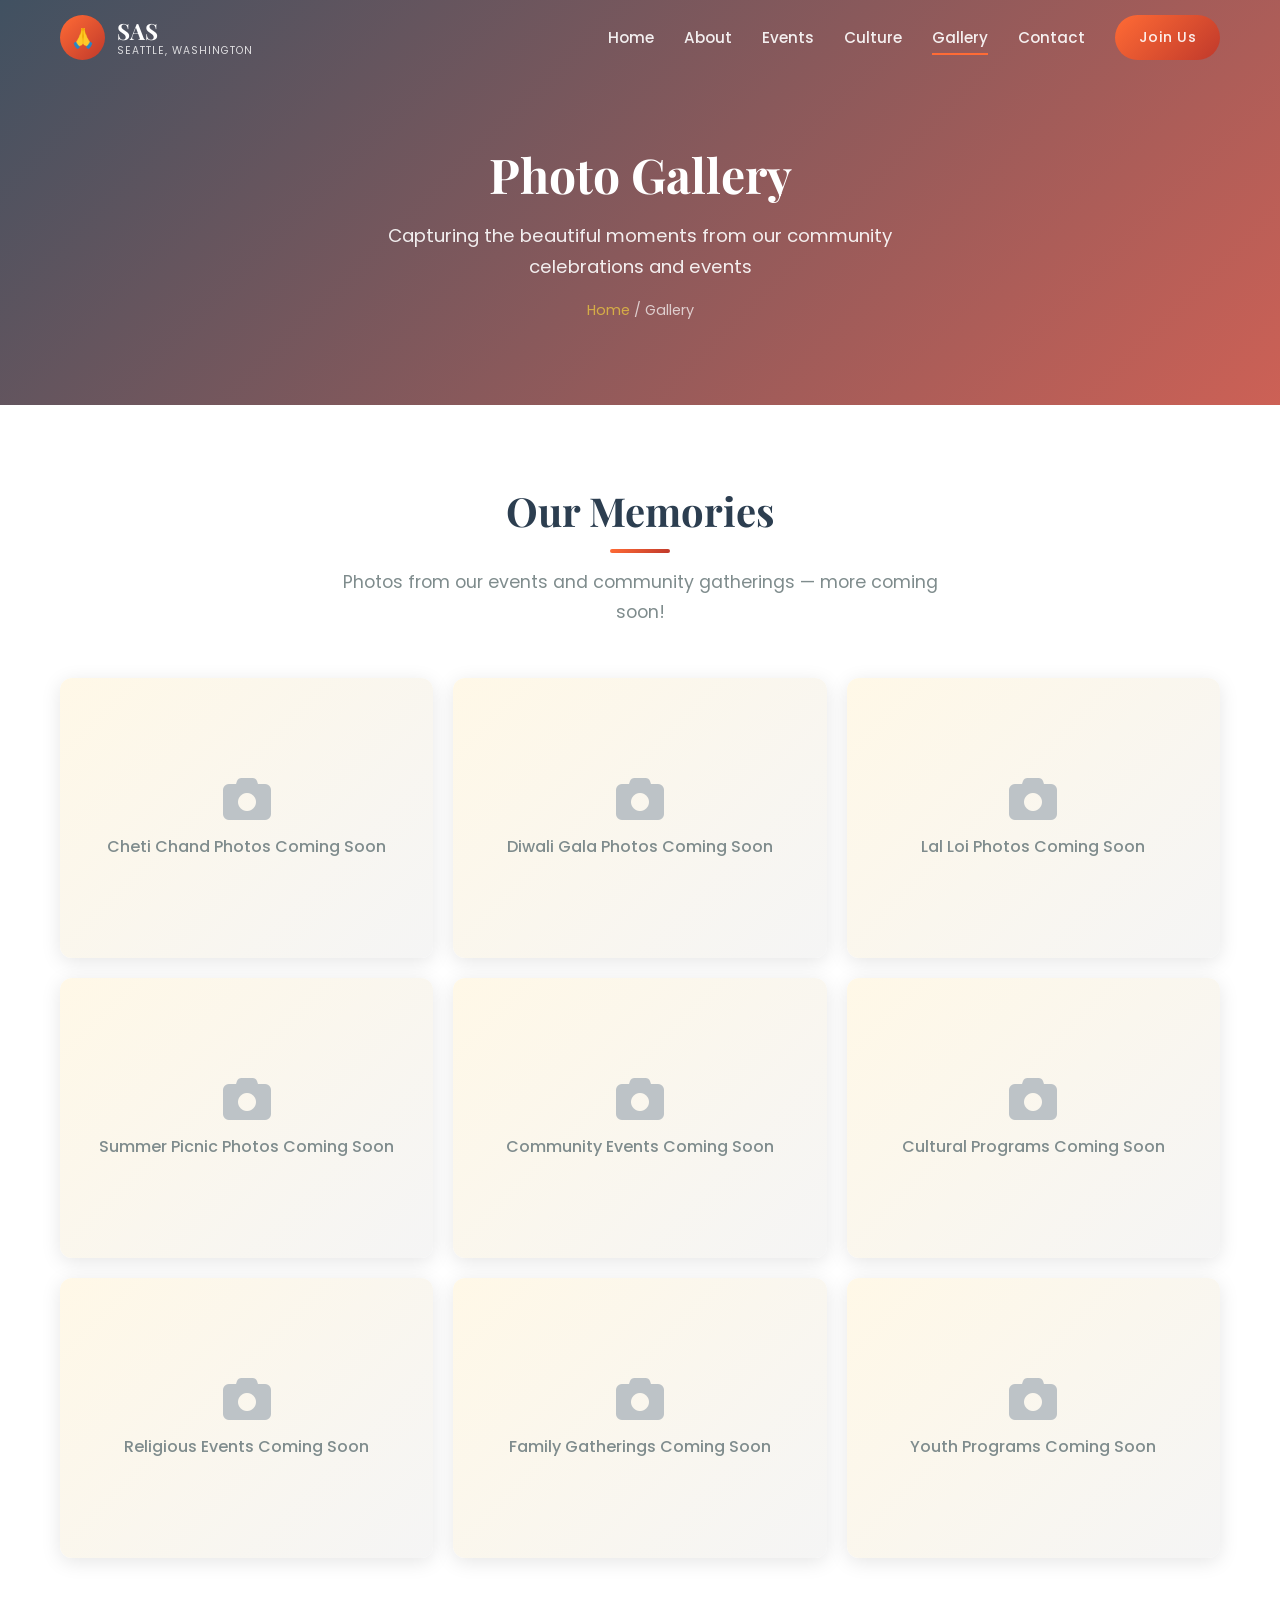
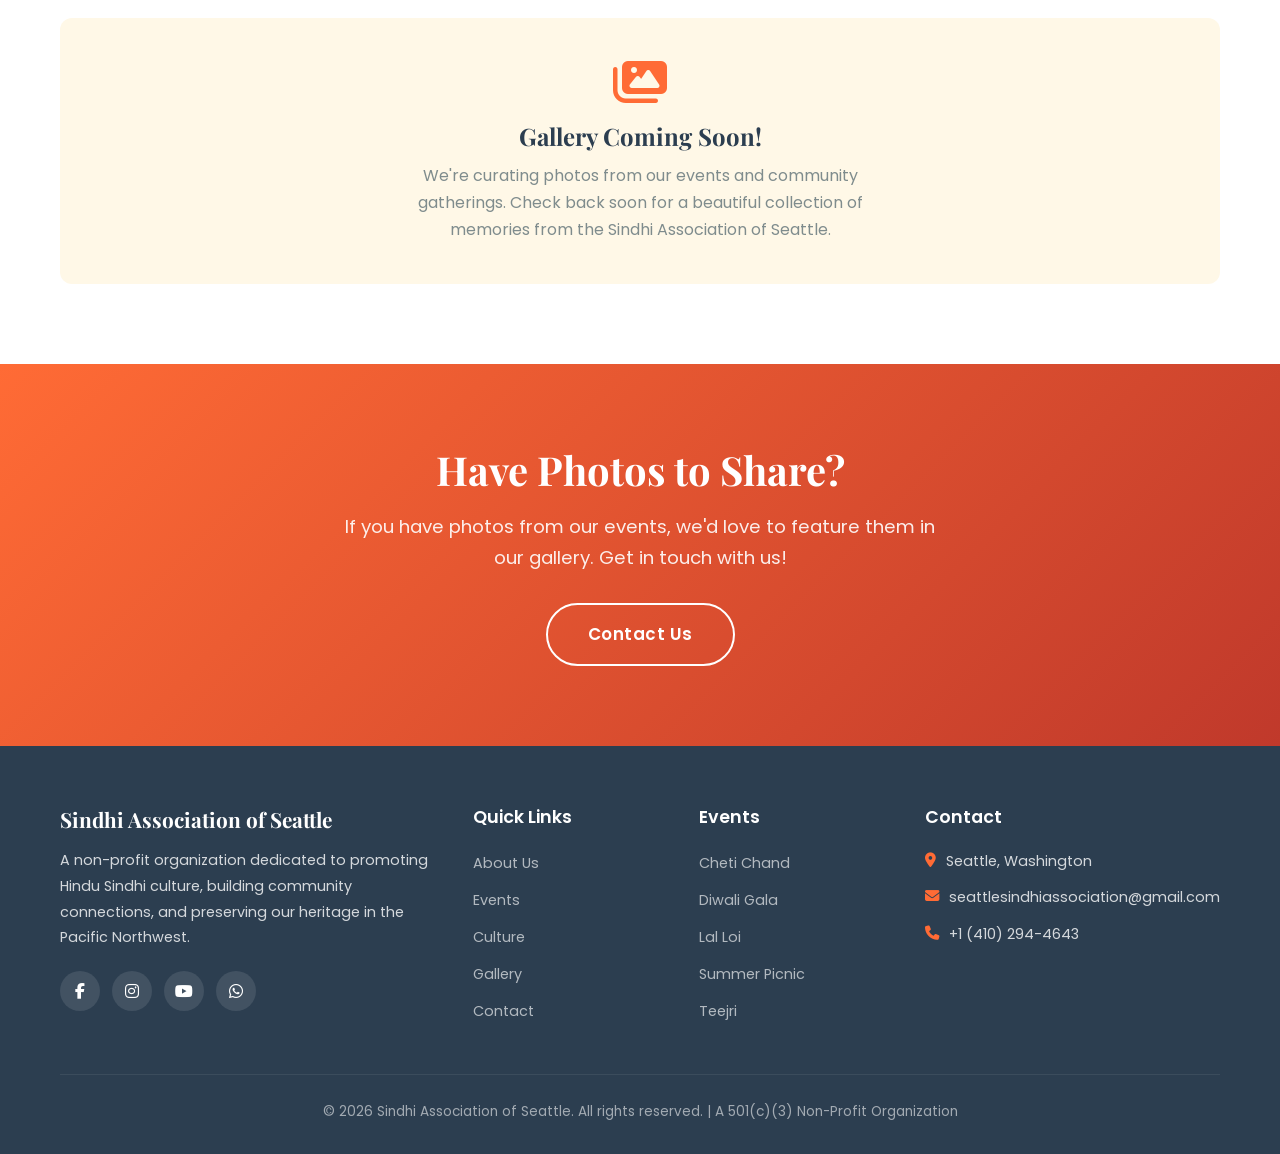
<file: gallery.html>
<!DOCTYPE html>
<html lang="en">
<head>
  <meta charset="UTF-8">
  <meta name="viewport" content="width=device-width, initial-scale=1.0">
  <title>Gallery | Sindhi Association of Seattle</title>
  <meta name="description" content="Photo gallery of events and celebrations by the Sindhi Association of Seattle - capturing memorable moments from our community gatherings.">
  <link rel="preconnect" href="https://fonts.googleapis.com">
  <link rel="preconnect" href="https://fonts.gstatic.com" crossorigin>
  <link href="https://fonts.googleapis.com/css2?family=Playfair+Display:wght@400;600;700;800&family=Poppins:wght@300;400;500;600;700&display=swap" rel="stylesheet">
  <link rel="stylesheet" href="https://cdnjs.cloudflare.com/ajax/libs/font-awesome/6.5.1/css/all.min.css">
  <link rel="stylesheet" href="css/main.css">
</head>
<body>

  <!-- Navigation -->
  <nav class="navbar scrolled">
    <div class="container">
      <a href="index.html" class="nav-logo">
        <div class="logo-icon">🙏</div>
        <span>SAS<span class="logo-sub">Seattle, Washington</span></span>
      </a>
      <div class="nav-links">
        <a href="index.html">Home</a>
        <a href="about.html">About</a>
        <a href="events.html">Events</a>
        <a href="culture.html">Culture</a>
        <a href="gallery.html" class="active">Gallery</a>
        <a href="contact.html">Contact</a>
        <a href="contact.html#join" class="btn btn-primary">Join Us</a>
      </div>
      <div class="hamburger">
        <span></span>
        <span></span>
        <span></span>
      </div>
    </div>
  </nav>

  <!-- Page Hero -->
  <section class="page-hero">
    <div>
      <h1>Photo Gallery</h1>
      <p>Capturing the beautiful moments from our community celebrations and events</p>
      <div class="breadcrumb">
        <a href="index.html">Home</a> / Gallery
      </div>
    </div>
  </section>

  <!-- Gallery -->
  <section class="section">
    <div class="container">
      <div class="section-title">
        <h2>Our Memories</h2>
        <p>Photos from our events and community gatherings — more coming soon!</p>
      </div>
      <div class="gallery-grid">
        <div class="gallery-item gallery-coming-soon">
          <i class="fas fa-camera"></i>
          <p>Cheti Chand Photos Coming Soon</p>
        </div>
        <div class="gallery-item gallery-coming-soon">
          <i class="fas fa-camera"></i>
          <p>Diwali Gala Photos Coming Soon</p>
        </div>
        <div class="gallery-item gallery-coming-soon">
          <i class="fas fa-camera"></i>
          <p>Lal Loi Photos Coming Soon</p>
        </div>
        <div class="gallery-item gallery-coming-soon">
          <i class="fas fa-camera"></i>
          <p>Summer Picnic Photos Coming Soon</p>
        </div>
        <div class="gallery-item gallery-coming-soon">
          <i class="fas fa-camera"></i>
          <p>Community Events Coming Soon</p>
        </div>
        <div class="gallery-item gallery-coming-soon">
          <i class="fas fa-camera"></i>
          <p>Cultural Programs Coming Soon</p>
        </div>
        <div class="gallery-item gallery-coming-soon">
          <i class="fas fa-camera"></i>
          <p>Religious Events Coming Soon</p>
        </div>
        <div class="gallery-item gallery-coming-soon">
          <i class="fas fa-camera"></i>
          <p>Family Gatherings Coming Soon</p>
        </div>
        <div class="gallery-item gallery-coming-soon">
          <i class="fas fa-camera"></i>
          <p>Youth Programs Coming Soon</p>
        </div>
      </div>

      <div style="text-align: center; margin-top: 60px; padding: 40px; background: var(--cream); border-radius: var(--border-radius);">
        <i class="fas fa-images" style="font-size: 3rem; color: var(--saffron); margin-bottom: 15px;"></i>
        <h3 style="font-size: 1.5rem; margin-bottom: 10px;">Gallery Coming Soon!</h3>
        <p style="color: var(--text-secondary); max-width: 500px; margin: 0 auto;">We're curating photos from our events and community gatherings. Check back soon for a beautiful collection of memories from the Sindhi Association of Seattle.</p>
      </div>
    </div>
  </section>

  <!-- CTA -->
  <section class="cta-section">
    <h2>Have Photos to Share?</h2>
    <p>If you have photos from our events, we'd love to feature them in our gallery. Get in touch with us!</p>
    <a href="contact.html" class="btn btn-secondary">Contact Us</a>
  </section>

  <!-- Footer -->
  <footer class="footer">
    <div class="container">
      <div class="footer-grid">
        <div class="footer-about">
          <h3>Sindhi Association of Seattle</h3>
          <p>A non-profit organization dedicated to promoting Hindu Sindhi culture, building community connections, and preserving our heritage in the Pacific Northwest.</p>
          <div class="footer-social">
            <a href="https://www.facebook.com/groups/44323857367/" target="_blank"><i class="fab fa-facebook-f"></i></a>
            <a href="https://www.instagram.com/seattlesindhis/" target="_blank"><i class="fab fa-instagram"></i></a>
            <a href="#"><i class="fab fa-youtube"></i></a>
            <a href="#"><i class="fab fa-whatsapp"></i></a>
          </div>
        </div>
        <div>
          <h4>Quick Links</h4>
          <ul class="footer-links">
            <li><a href="about.html">About Us</a></li>
            <li><a href="events.html">Events</a></li>
            <li><a href="culture.html">Culture</a></li>
            <li><a href="gallery.html">Gallery</a></li>
            <li><a href="contact.html">Contact</a></li>
          </ul>
        </div>
        <div>
          <h4>Events</h4>
          <ul class="footer-links">
            <li><a href="events.html">Cheti Chand</a></li>
            <li><a href="events.html">Diwali Gala</a></li>
            <li><a href="events.html">Lal Loi</a></li>
            <li><a href="events.html">Summer Picnic</a></li>
            <li><a href="events.html">Teejri</a></li>
          </ul>
        </div>
        <div>
          <h4>Contact</h4>
          <ul class="footer-contact">
            <li><i class="fas fa-map-marker-alt"></i> Seattle, Washington</li>
            <li><i class="fas fa-envelope"></i> seattlesindhiassociation@gmail.com</li>
            <li><i class="fas fa-phone"></i> +1 (410) 294-4643</li>
          </ul>
        </div>
      </div>
      <div class="footer-bottom">
        <p>&copy; 2026 Sindhi Association of Seattle. All rights reserved. | A 501(c)(3) Non-Profit Organization</p>
      </div>
    </div>
  </footer>

  <script src="js/main.js"></script>
</body>
</html>
</file>
<file: css/main.css>
/* ===================================
   Sindhi Association of Seattle - Main Styles
   =================================== */

/* ---------- CSS Variables ---------- */
:root {
  --saffron: #FF6B35;
  --deep-red: #C0392B;
  --gold: #F4D03F;
  --cream: #FFF8E7;
  --dark: #2C3E50;
  --dark-light: #34495E;
  --white: #FFFFFF;
  --light-gray: #F5F5F5;
  --medium-gray: #BDC3C7;
  --text-primary: #2C3E50;
  --text-secondary: #7F8C8D;
  --shadow: 0 4px 20px rgba(0, 0, 0, 0.1);
  --shadow-hover: 0 8px 30px rgba(0, 0, 0, 0.15);
  --transition: all 0.3s ease;
  --border-radius: 12px;
  --max-width: 1200px;
}

/* ---------- Reset & Base ---------- */
*,
*::before,
*::after {
  margin: 0;
  padding: 0;
  box-sizing: border-box;
}

html {
  scroll-behavior: smooth;
  font-size: 16px;
}

body {
  font-family: 'Poppins', sans-serif;
  color: var(--text-primary);
  background-color: var(--white);
  line-height: 1.7;
  overflow-x: hidden;
}

h1, h2, h3, h4, h5, h6 {
  font-family: 'Playfair Display', serif;
  font-weight: 700;
  line-height: 1.3;
}

a {
  text-decoration: none;
  color: inherit;
  transition: var(--transition);
}

img {
  max-width: 100%;
  height: auto;
  display: block;
}

ul {
  list-style: none;
}

.container {
  max-width: var(--max-width);
  margin: 0 auto;
  padding: 0 20px;
}

.section {
  padding: 80px 0;
}

.section-title {
  text-align: center;
  margin-bottom: 50px;
}

.section-title h2 {
  font-size: 2.5rem;
  color: var(--dark);
  margin-bottom: 15px;
  position: relative;
  display: inline-block;
}

.section-title h2::after {
  content: '';
  display: block;
  width: 60px;
  height: 4px;
  background: linear-gradient(135deg, var(--saffron), var(--deep-red));
  margin: 12px auto 0;
  border-radius: 2px;
}

.section-title p {
  font-size: 1.1rem;
  color: var(--text-secondary);
  max-width: 600px;
  margin: 0 auto;
}

.btn {
  display: inline-block;
  padding: 14px 32px;
  border-radius: 50px;
  font-weight: 600;
  font-size: 1rem;
  cursor: pointer;
  transition: var(--transition);
  border: none;
  font-family: 'Poppins', sans-serif;
  letter-spacing: 0.5px;
}

.btn-primary {
  background: linear-gradient(135deg, var(--saffron), var(--deep-red));
  color: var(--white);
}

.btn-primary:hover {
  transform: translateY(-2px);
  box-shadow: 0 6px 25px rgba(255, 107, 53, 0.4);
}

.btn-secondary {
  background: transparent;
  color: var(--white);
  border: 2px solid var(--white);
}

.btn-secondary:hover {
  background: var(--white);
  color: var(--saffron);
}

.btn-outline {
  background: transparent;
  color: var(--saffron);
  border: 2px solid var(--saffron);
}

.btn-outline:hover {
  background: var(--saffron);
  color: var(--white);
}

/* ---------- Navigation ---------- */
.navbar {
  position: fixed;
  top: 0;
  left: 0;
  width: 100%;
  z-index: 1000;
  padding: 15px 0;
  transition: var(--transition);
  background: transparent;
}

.navbar.scrolled {
  background: rgba(255, 255, 255, 0.98);
  box-shadow: 0 2px 20px rgba(0, 0, 0, 0.1);
  padding: 10px 0;
}

.navbar .container {
  display: flex;
  align-items: center;
  justify-content: space-between;
}

.nav-logo {
  display: flex;
  align-items: center;
  gap: 12px;
  font-family: 'Playfair Display', serif;
  font-weight: 700;
  font-size: 1.4rem;
  color: var(--white);
}

.navbar.scrolled .nav-logo {
  color: var(--dark);
}

.nav-logo .logo-icon {
  width: 45px;
  height: 45px;
  background: linear-gradient(135deg, var(--saffron), var(--deep-red));
  border-radius: 50%;
  display: flex;
  align-items: center;
  justify-content: center;
  font-size: 1.2rem;
  color: var(--white);
}

.nav-logo span {
  line-height: 1.2;
}

.nav-logo .logo-sub {
  display: block;
  font-family: 'Poppins', sans-serif;
  font-size: 0.65rem;
  font-weight: 400;
  opacity: 0.8;
  letter-spacing: 1px;
  text-transform: uppercase;
}

.nav-links {
  display: flex;
  align-items: center;
  gap: 30px;
}

.nav-links a {
  font-size: 0.95rem;
  font-weight: 500;
  color: rgba(255, 255, 255, 0.9);
  position: relative;
  padding: 5px 0;
}

.navbar.scrolled .nav-links a {
  color: var(--text-primary);
}

.nav-links a::after {
  content: '';
  position: absolute;
  bottom: 0;
  left: 0;
  width: 0;
  height: 2px;
  background: var(--saffron);
  transition: var(--transition);
}

.nav-links a:hover::after,
.nav-links a.active::after {
  width: 100%;
}

.nav-links a:hover {
  color: var(--saffron);
}

.nav-links .btn {
  padding: 10px 24px;
  font-size: 0.9rem;
}

.hamburger {
  display: none;
  flex-direction: column;
  gap: 5px;
  cursor: pointer;
  z-index: 1001;
}

.hamburger span {
  width: 28px;
  height: 3px;
  background: var(--white);
  border-radius: 3px;
  transition: var(--transition);
}

.navbar.scrolled .hamburger span {
  background: var(--dark);
}

/* ---------- Hero Section ---------- */
.hero {
  min-height: 100vh;
  display: flex;
  align-items: center;
  justify-content: center;
  text-align: center;
  position: relative;
  background: linear-gradient(135deg, rgba(44, 62, 80, 0.85), rgba(192, 57, 43, 0.75)),
              url('https://images.unsplash.com/photo-1604871000636-074fa5117945?w=1920&q=80') center/cover no-repeat;
  color: var(--white);
  padding: 120px 20px;
}

.hero-content {
  max-width: 800px;
}

.hero-badge {
  display: inline-block;
  background: rgba(255, 255, 255, 0.15);
  backdrop-filter: blur(10px);
  padding: 8px 24px;
  border-radius: 50px;
  font-size: 0.85rem;
  letter-spacing: 2px;
  text-transform: uppercase;
  margin-bottom: 25px;
  border: 1px solid rgba(255, 255, 255, 0.2);
}

.hero h1 {
  font-size: 3.8rem;
  margin-bottom: 20px;
  line-height: 1.15;
}

.hero h1 .highlight {
  color: var(--gold);
}

.hero p {
  font-size: 1.25rem;
  opacity: 0.9;
  margin-bottom: 35px;
  max-width: 600px;
  margin-left: auto;
  margin-right: auto;
}

.hero-buttons {
  display: flex;
  gap: 15px;
  justify-content: center;
  flex-wrap: wrap;
}

.hero-scroll {
  position: absolute;
  bottom: 30px;
  left: 50%;
  transform: translateX(-50%);
  animation: bounce 2s infinite;
}

.hero-scroll i {
  font-size: 1.5rem;
  color: rgba(255, 255, 255, 0.7);
}

@keyframes bounce {
  0%, 20%, 50%, 80%, 100% { transform: translateX(-50%) translateY(0); }
  40% { transform: translateX(-50%) translateY(-15px); }
  60% { transform: translateX(-50%) translateY(-7px); }
}

/* ---------- Mission / Feature Cards ---------- */
.features {
  background: var(--cream);
}

.features-grid {
  display: grid;
  grid-template-columns: repeat(3, 1fr);
  gap: 30px;
}

.feature-card {
  background: var(--white);
  padding: 40px 30px;
  border-radius: var(--border-radius);
  text-align: center;
  box-shadow: var(--shadow);
  transition: var(--transition);
}

.feature-card:hover {
  transform: translateY(-5px);
  box-shadow: var(--shadow-hover);
}

.feature-card .icon {
  width: 70px;
  height: 70px;
  margin: 0 auto 20px;
  background: linear-gradient(135deg, var(--saffron), var(--deep-red));
  border-radius: 50%;
  display: flex;
  align-items: center;
  justify-content: center;
  font-size: 1.8rem;
  color: var(--white);
}

.feature-card h3 {
  font-size: 1.3rem;
  margin-bottom: 12px;
}

.feature-card p {
  color: var(--text-secondary);
  font-size: 0.95rem;
}

/* ---------- About Preview ---------- */
.about-preview {
  display: grid;
  grid-template-columns: 1fr 1fr;
  gap: 60px;
  align-items: center;
}

.about-image {
  border-radius: var(--border-radius);
  overflow: hidden;
  box-shadow: var(--shadow);
  position: relative;
}

.about-image img {
  width: 100%;
  height: 400px;
  object-fit: cover;
}

.about-image .overlay-badge {
  position: absolute;
  bottom: 20px;
  left: 20px;
  background: linear-gradient(135deg, var(--saffron), var(--deep-red));
  color: var(--white);
  padding: 10px 20px;
  border-radius: 8px;
  font-weight: 600;
}

.about-text h2 {
  font-size: 2.2rem;
  margin-bottom: 20px;
}

.about-text p {
  color: var(--text-secondary);
  margin-bottom: 15px;
  font-size: 1.05rem;
}

.about-text .stats {
  display: flex;
  gap: 40px;
  margin: 30px 0;
}

.about-text .stat h3 {
  font-size: 2rem;
  color: var(--saffron);
}

.about-text .stat p {
  font-size: 0.9rem;
  margin-bottom: 0;
}

/* ---------- Events Section ---------- */
.events-grid {
  display: grid;
  grid-template-columns: repeat(3, 1fr);
  gap: 30px;
}

.event-card {
  background: var(--white);
  border-radius: var(--border-radius);
  overflow: hidden;
  box-shadow: var(--shadow);
  transition: var(--transition);
}

.event-card:hover {
  transform: translateY(-5px);
  box-shadow: var(--shadow-hover);
}

.event-card .event-image {
  height: 200px;
  position: relative;
  overflow: hidden;
}

.event-card .event-image img {
  width: 100%;
  height: 100%;
  object-fit: cover;
  transition: var(--transition);
}

.event-card:hover .event-image img {
  transform: scale(1.05);
}

.event-card .event-date {
  position: absolute;
  top: 15px;
  right: 15px;
  background: var(--saffron);
  color: var(--white);
  padding: 8px 14px;
  border-radius: 8px;
  text-align: center;
  font-weight: 700;
  font-size: 0.85rem;
  line-height: 1.3;
}

.event-card .event-date .day {
  display: block;
  font-size: 1.4rem;
}

.event-card .event-info {
  padding: 25px;
}

.event-card .event-info h3 {
  font-size: 1.2rem;
  margin-bottom: 10px;
}

.event-card .event-info p {
  color: var(--text-secondary);
  font-size: 0.9rem;
  margin-bottom: 15px;
}

.event-card .event-meta {
  display: flex;
  gap: 20px;
  font-size: 0.85rem;
  color: var(--text-secondary);
}

.event-card .event-meta i {
  color: var(--saffron);
  margin-right: 5px;
}

/* ---------- Culture Highlights ---------- */
.culture-strip {
  background: linear-gradient(135deg, var(--dark), var(--dark-light));
  color: var(--white);
}

.culture-grid {
  display: grid;
  grid-template-columns: repeat(4, 1fr);
  gap: 30px;
}

.culture-item {
  text-align: center;
  padding: 30px 20px;
  border-radius: var(--border-radius);
  background: rgba(255, 255, 255, 0.08);
  backdrop-filter: blur(5px);
  transition: var(--transition);
}

.culture-item:hover {
  background: rgba(255, 255, 255, 0.15);
  transform: translateY(-3px);
}

.culture-item .emoji {
  font-size: 3rem;
  margin-bottom: 15px;
  display: block;
}

.culture-item h3 {
  font-size: 1.1rem;
  margin-bottom: 8px;
  color: var(--gold);
}

.culture-item p {
  font-size: 0.9rem;
  opacity: 0.8;
}

/* ---------- CTA Section ---------- */
.cta-section {
  background: linear-gradient(135deg, var(--saffron), var(--deep-red));
  text-align: center;
  color: var(--white);
  padding: 80px 20px;
}

.cta-section h2 {
  font-size: 2.5rem;
  margin-bottom: 15px;
}

.cta-section p {
  font-size: 1.15rem;
  opacity: 0.9;
  margin-bottom: 30px;
  max-width: 600px;
  margin-left: auto;
  margin-right: auto;
}

.cta-section .btn-secondary {
  font-size: 1.05rem;
  padding: 15px 40px;
}

/* ---------- Footer ---------- */
.footer {
  background: var(--dark);
  color: rgba(255, 255, 255, 0.8);
  padding: 60px 0 30px;
}

.footer-grid {
  display: grid;
  grid-template-columns: 2fr 1fr 1fr 1fr;
  gap: 40px;
  margin-bottom: 40px;
}

.footer-about h3 {
  color: var(--white);
  font-size: 1.3rem;
  margin-bottom: 15px;
}

.footer-about p {
  font-size: 0.9rem;
  line-height: 1.8;
  margin-bottom: 20px;
}

.footer-social {
  display: flex;
  gap: 12px;
}

.footer-social a {
  width: 40px;
  height: 40px;
  border-radius: 50%;
  background: rgba(255, 255, 255, 0.1);
  display: flex;
  align-items: center;
  justify-content: center;
  color: var(--white);
  font-size: 1rem;
  transition: var(--transition);
}

.footer-social a:hover {
  background: var(--saffron);
  transform: translateY(-2px);
}

.footer h4 {
  color: var(--white);
  font-size: 1.1rem;
  margin-bottom: 20px;
  font-family: 'Poppins', sans-serif;
  font-weight: 600;
}

.footer-links li {
  margin-bottom: 10px;
}

.footer-links a {
  font-size: 0.9rem;
  opacity: 0.8;
}

.footer-links a:hover {
  opacity: 1;
  color: var(--saffron);
  padding-left: 5px;
}

.footer-contact li {
  display: flex;
  gap: 10px;
  margin-bottom: 12px;
  font-size: 0.9rem;
}

.footer-contact i {
  color: var(--saffron);
  margin-top: 4px;
}

.footer-bottom {
  border-top: 1px solid rgba(255, 255, 255, 0.1);
  padding-top: 25px;
  text-align: center;
  font-size: 0.85rem;
  opacity: 0.7;
}

/* ---------- Inner Page Hero ---------- */
.page-hero {
  min-height: 45vh;
  display: flex;
  align-items: center;
  justify-content: center;
  text-align: center;
  background: linear-gradient(135deg, rgba(44, 62, 80, 0.9), rgba(192, 57, 43, 0.8)),
              url('https://images.unsplash.com/photo-1605810230434-7631ac76ec81?w=1920&q=80') center/cover no-repeat;
  color: var(--white);
  padding: 120px 20px 60px;
}

.page-hero h1 {
  font-size: 3rem;
  margin-bottom: 15px;
}

.page-hero p {
  font-size: 1.15rem;
  opacity: 0.9;
  max-width: 600px;
  margin: 0 auto;
}

.breadcrumb {
  margin-top: 15px;
  font-size: 0.9rem;
  opacity: 0.7;
}

.breadcrumb a {
  color: var(--gold);
  opacity: 1;
}

/* ---------- About Page ---------- */
.about-section {
  background: var(--cream);
}

.values-grid {
  display: grid;
  grid-template-columns: repeat(3, 1fr);
  gap: 30px;
}

.value-card {
  background: var(--white);
  padding: 35px 25px;
  border-radius: var(--border-radius);
  text-align: center;
  box-shadow: var(--shadow);
  transition: var(--transition);
  border-top: 4px solid var(--saffron);
}

.value-card:hover {
  transform: translateY(-3px);
}

.value-card i {
  font-size: 2.5rem;
  color: var(--saffron);
  margin-bottom: 15px;
}

.value-card h3 {
  font-size: 1.2rem;
  margin-bottom: 10px;
}

.value-card p {
  color: var(--text-secondary);
  font-size: 0.95rem;
}

.team-grid {
  display: grid;
  grid-template-columns: repeat(4, 1fr);
  gap: 30px;
}

.team-card {
  text-align: center;
  background: var(--white);
  border-radius: var(--border-radius);
  overflow: hidden;
  box-shadow: var(--shadow);
  transition: var(--transition);
}

.team-card:hover {
  transform: translateY(-5px);
  box-shadow: var(--shadow-hover);
}

.team-card .team-photo {
  height: 250px;
  background: linear-gradient(135deg, var(--cream), var(--light-gray));
  display: flex;
  align-items: center;
  justify-content: center;
  overflow: hidden;
}

.team-card .team-photo img {
  width: 100%;
  height: 100%;
  object-fit: cover;
}

.team-card .team-photo .placeholder-icon {
  font-size: 4rem;
  color: var(--medium-gray);
}

.team-card .team-info {
  padding: 20px;
}

.team-card .team-info h3 {
  font-size: 1.1rem;
  margin-bottom: 5px;
}

.team-card .team-info p {
  color: var(--saffron);
  font-size: 0.85rem;
  font-weight: 500;
}

/* ---------- Events Page ---------- */
.event-card-large {
  display: grid;
  grid-template-columns: 350px 1fr;
  background: var(--white);
  border-radius: var(--border-radius);
  overflow: hidden;
  box-shadow: var(--shadow);
  margin-bottom: 30px;
  transition: var(--transition);
}

.event-card-large:hover {
  box-shadow: var(--shadow-hover);
}

.event-card-large .event-image {
  height: 100%;
  min-height: 250px;
  overflow: hidden;
}

.event-card-large .event-image img {
  width: 100%;
  height: 100%;
  object-fit: cover;
}

.event-card-large .event-details {
  padding: 35px;
}

.event-card-large .event-details .event-tag {
  display: inline-block;
  background: rgba(255, 107, 53, 0.1);
  color: var(--saffron);
  padding: 4px 14px;
  border-radius: 20px;
  font-size: 0.8rem;
  font-weight: 600;
  margin-bottom: 12px;
}

.event-card-large .event-details h3 {
  font-size: 1.5rem;
  margin-bottom: 12px;
}

.event-card-large .event-details p {
  color: var(--text-secondary);
  margin-bottom: 20px;
}

.event-card-large .event-details .event-meta {
  display: flex;
  gap: 25px;
  flex-wrap: wrap;
  font-size: 0.9rem;
  color: var(--text-secondary);
}

.event-card-large .event-details .event-meta i {
  color: var(--saffron);
  margin-right: 6px;
}

/* ---------- Culture Page ---------- */
.culture-hero-content {
  display: grid;
  grid-template-columns: 1fr 1fr;
  gap: 50px;
  align-items: center;
}

.culture-text h2 {
  font-size: 2.2rem;
  margin-bottom: 20px;
}

.culture-text p {
  color: var(--text-secondary);
  margin-bottom: 15px;
  font-size: 1.05rem;
}

.festival-cards {
  display: grid;
  grid-template-columns: repeat(3, 1fr);
  gap: 30px;
}

.festival-card {
  background: var(--white);
  border-radius: var(--border-radius);
  overflow: hidden;
  box-shadow: var(--shadow);
  transition: var(--transition);
}

.festival-card:hover {
  transform: translateY(-5px);
  box-shadow: var(--shadow-hover);
}

.festival-card .festival-image {
  height: 200px;
  background: linear-gradient(135deg, var(--saffron), var(--deep-red));
  display: flex;
  align-items: center;
  justify-content: center;
}

.festival-card .festival-image .emoji {
  font-size: 4rem;
}

.festival-card .festival-info {
  padding: 25px;
}

.festival-card .festival-info h3 {
  font-size: 1.2rem;
  margin-bottom: 10px;
}

.festival-card .festival-info p {
  color: var(--text-secondary);
  font-size: 0.9rem;
}

.cuisine-section {
  background: var(--cream);
}

.cuisine-grid {
  display: grid;
  grid-template-columns: repeat(4, 1fr);
  gap: 25px;
}

.cuisine-card {
  background: var(--white);
  border-radius: var(--border-radius);
  padding: 25px;
  text-align: center;
  box-shadow: var(--shadow);
  transition: var(--transition);
}

.cuisine-card:hover {
  transform: translateY(-3px);
}

.cuisine-card .emoji {
  font-size: 3rem;
  margin-bottom: 12px;
  display: block;
}

.cuisine-card h3 {
  font-size: 1rem;
  margin-bottom: 8px;
}

.cuisine-card p {
  color: var(--text-secondary);
  font-size: 0.85rem;
}

/* ---------- Gallery Page ---------- */
.gallery-grid {
  display: grid;
  grid-template-columns: repeat(3, 1fr);
  gap: 20px;
}

.gallery-item {
  border-radius: var(--border-radius);
  overflow: hidden;
  position: relative;
  height: 280px;
  background: linear-gradient(135deg, var(--cream), var(--light-gray));
  box-shadow: var(--shadow);
  transition: var(--transition);
}

.gallery-item:hover {
  transform: scale(1.02);
  box-shadow: var(--shadow-hover);
}

.gallery-item img {
  width: 100%;
  height: 100%;
  object-fit: cover;
}

.gallery-item .gallery-overlay {
  position: absolute;
  inset: 0;
  background: linear-gradient(to top, rgba(0, 0, 0, 0.7), transparent);
  display: flex;
  align-items: flex-end;
  padding: 20px;
  opacity: 0;
  transition: var(--transition);
}

.gallery-item:hover .gallery-overlay {
  opacity: 1;
}

.gallery-overlay p {
  color: var(--white);
  font-weight: 500;
}

.gallery-coming-soon {
  display: flex;
  align-items: center;
  justify-content: center;
  flex-direction: column;
  background: linear-gradient(135deg, var(--cream), var(--light-gray));
}

.gallery-coming-soon i {
  font-size: 3rem;
  color: var(--medium-gray);
  margin-bottom: 10px;
}

.gallery-coming-soon p {
  color: var(--text-secondary);
  font-weight: 500;
}

/* ---------- Contact Page ---------- */
.contact-grid {
  display: grid;
  grid-template-columns: 1fr 1fr;
  gap: 50px;
}

.contact-form {
  background: var(--white);
  padding: 40px;
  border-radius: var(--border-radius);
  box-shadow: var(--shadow);
}

.form-group {
  margin-bottom: 20px;
}

.form-group label {
  display: block;
  font-weight: 600;
  margin-bottom: 8px;
  font-size: 0.9rem;
}

.form-group input,
.form-group textarea,
.form-group select {
  width: 100%;
  padding: 14px 18px;
  border: 2px solid var(--light-gray);
  border-radius: 10px;
  font-family: 'Poppins', sans-serif;
  font-size: 0.95rem;
  transition: var(--transition);
  background: var(--light-gray);
}

.form-group input:focus,
.form-group textarea:focus,
.form-group select:focus {
  border-color: var(--saffron);
  background: var(--white);
  outline: none;
}

.form-group textarea {
  height: 150px;
  resize: vertical;
}

.contact-info-cards {
  display: flex;
  flex-direction: column;
  gap: 20px;
}

.contact-card {
  background: var(--white);
  padding: 25px;
  border-radius: var(--border-radius);
  box-shadow: var(--shadow);
  display: flex;
  gap: 20px;
  align-items: flex-start;
}

.contact-card .icon-box {
  width: 50px;
  height: 50px;
  min-width: 50px;
  background: linear-gradient(135deg, var(--saffron), var(--deep-red));
  border-radius: 12px;
  display: flex;
  align-items: center;
  justify-content: center;
  color: var(--white);
  font-size: 1.2rem;
}

.contact-card h3 {
  font-size: 1.05rem;
  margin-bottom: 5px;
  font-family: 'Poppins', sans-serif;
}

.contact-card p {
  color: var(--text-secondary);
  font-size: 0.9rem;
}

.map-container {
  margin-top: 30px;
  border-radius: var(--border-radius);
  overflow: hidden;
  box-shadow: var(--shadow);
  height: 300px;
  background: var(--light-gray);
  display: flex;
  align-items: center;
  justify-content: center;
}

.map-container iframe {
  width: 100%;
  height: 100%;
  border: none;
}

/* ---------- Responsive ---------- */
@media (max-width: 1024px) {
  .features-grid,
  .events-grid,
  .values-grid,
  .festival-cards {
    grid-template-columns: repeat(2, 1fr);
  }

  .team-grid,
  .culture-grid,
  .cuisine-grid {
    grid-template-columns: repeat(2, 1fr);
  }

  .footer-grid {
    grid-template-columns: repeat(2, 1fr);
  }

  .about-preview {
    grid-template-columns: 1fr;
  }

  .event-card-large {
    grid-template-columns: 1fr;
  }

  .culture-hero-content {
    grid-template-columns: 1fr;
  }
}

@media (max-width: 768px) {
  html { font-size: 15px; }

  .nav-links {
    position: fixed;
    top: 0;
    right: -100%;
    width: 80%;
    max-width: 350px;
    height: 100vh;
    background: var(--dark);
    flex-direction: column;
    justify-content: center;
    padding: 40px;
    transition: right 0.4s ease;
    box-shadow: -5px 0 30px rgba(0, 0, 0, 0.3);
  }

  .nav-links.active {
    right: 0;
  }

  .nav-links a {
    color: rgba(255, 255, 255, 0.9) !important;
    font-size: 1.1rem;
    padding: 10px 0;
  }

  .hamburger {
    display: flex;
  }

  .hero h1 {
    font-size: 2.5rem;
  }

  .section-title h2 {
    font-size: 2rem;
  }

  .features-grid,
  .events-grid,
  .gallery-grid,
  .values-grid,
  .festival-cards {
    grid-template-columns: 1fr;
  }

  .team-grid {
    grid-template-columns: repeat(2, 1fr);
  }

  .contact-grid {
    grid-template-columns: 1fr;
  }

  .culture-grid,
  .cuisine-grid {
    grid-template-columns: repeat(2, 1fr);
  }

  .footer-grid {
    grid-template-columns: 1fr;
  }

  .page-hero h1 {
    font-size: 2.2rem;
  }
}

@media (max-width: 480px) {
  .hero h1 { font-size: 2rem; }
  .team-grid { grid-template-columns: 1fr; }
  .culture-grid { grid-template-columns: 1fr; }
  .cuisine-grid { grid-template-columns: 1fr; }
  .hero-buttons { flex-direction: column; align-items: center; }
  .about-text .stats { flex-direction: column; gap: 20px; }
}
</file>
